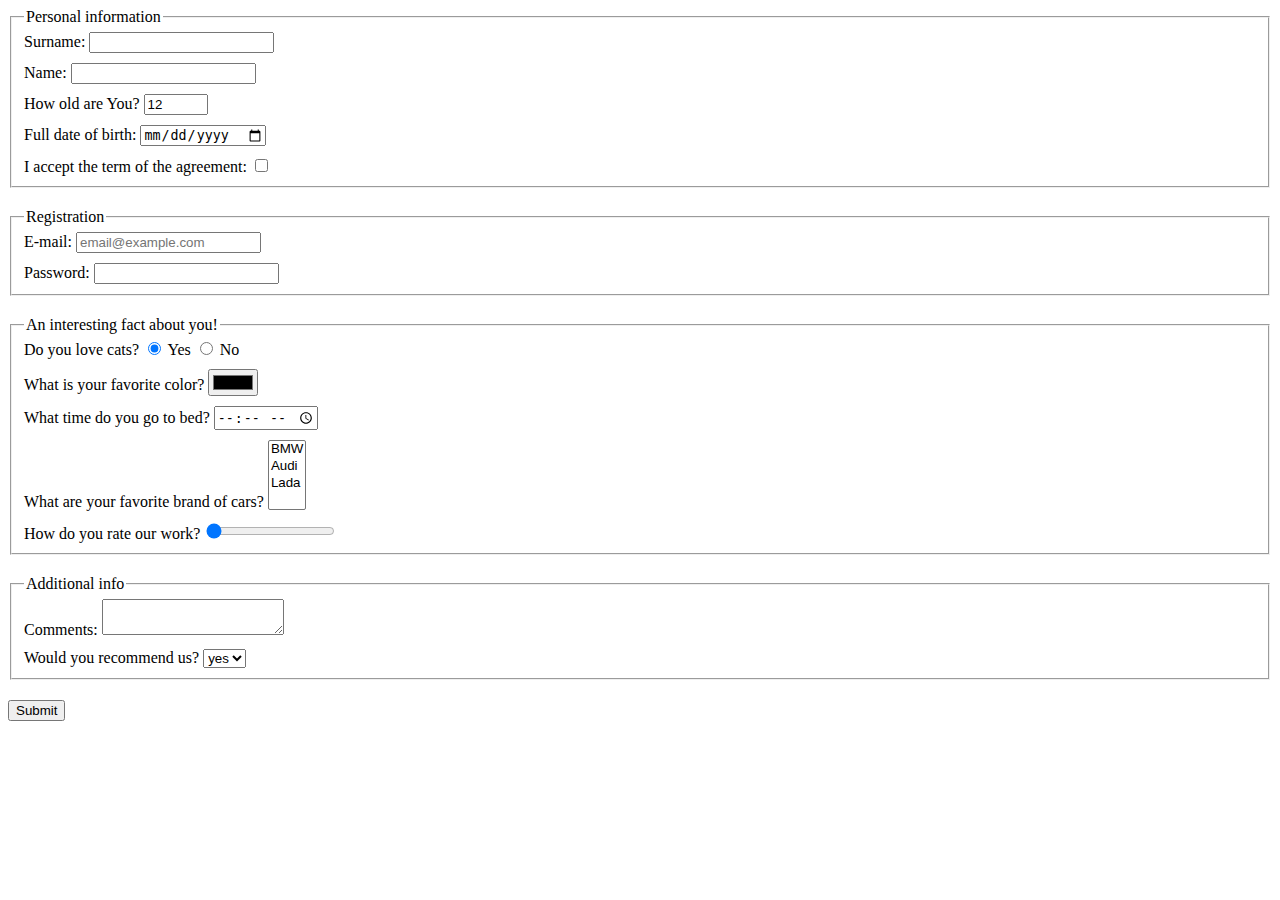
<file: index.html>
<!doctype html><html lang="en"><head><meta charset="UTF-8"><meta name="viewport" content="width=device-width, user-scalable=no, initial-scale=1.0, maximum-scale=1.0, minimum-scale=1.0"><meta http-equiv="X-UA-Compatible" content="ie=edge"><title>HTML Form</title><link rel="stylesheet" href="style.2911fc30.css"></head><body> <script type="text/javascript" src="main.e97352c4.js"></script> <form action="https://mate-academy-form-lesson.herokuapp.com/create-application" method="post" onsubmit="onSubmit()" autocomplete="off"> <fieldset class="my-field"> <legend>Personal information</legend> <label for="surname" class="form-field"> Surname: <input type="text" name="surname" id="surname" required> </label> <label for="name" class="form-field"> Name: <input type="text" name="name" id="name" required> </label> <label for="age" class="form-field"> How old are You? <input type="number" name="age" min="1" max="100" id="age" value="12" required> </label> <label for="date" class="form-field"> Full date of birth: <input type="date" name="date" id="date" required> </label> <label for="term" class="form-field"> I accept the term of the agreement: <input type="checkbox" name="term" id="term" required> </label> </fieldset> <fieldset class="my-field"> <legend>Registration</legend> <label for="email" class="form-field"> E-mail: <input type="email" name="email" placeholder="email@example.com" id="email" required> </label> <label for="password" class="form-field"> Password: <input type="password" name="password" id="password" minlength="7" maxlength="30" required> </label> </fieldset> <fieldset class="my-field"> <legend>An interesting fact about you!</legend> <div class="form-field"> Do you love cats? <input type="radio" name="cats" id="cats1" value="Yes" checked> <label for="cats1">Yes</label> <input type="radio" name="cats" id="cats2" value="No"> <label for="cats2">No</label> </div> <label for="color" class="form-field"> What is your favorite color? <input type="color" name="color" id="color" required> </label> <label for="time" class="form-field"> What time do you go to bed? <input type="time" name="time" id="time" required> </label> <label for="cars" class="form-field"> What are your favorite brand of cars? <select name="car-brand" id="cars" multiple required> <option value="bmw">BMW</option> <option value="audi">Audi</option> <option value="Lada">Lada</option> </select> </label> <label for="range" class="form-field"> How do you rate our work? <input type="range" name="range" min="1" max="20" step="1" value="1" id="range"> </label> </fieldset> <fieldset class="my-field"> <legend>Additional info</legend> <label for="comments" class="form-field"> Comments: <textarea name="comments" id="comments"></textarea> </label> <label for="recommend" class="form-field"> Would you recommend us? <select name="recommend" id="recommend" required> <option value="yes">yes</option> <option value="no">no</option> </select> </label> </fieldset> <button type="submit">Submit</button> </form> </body></html>
</file>
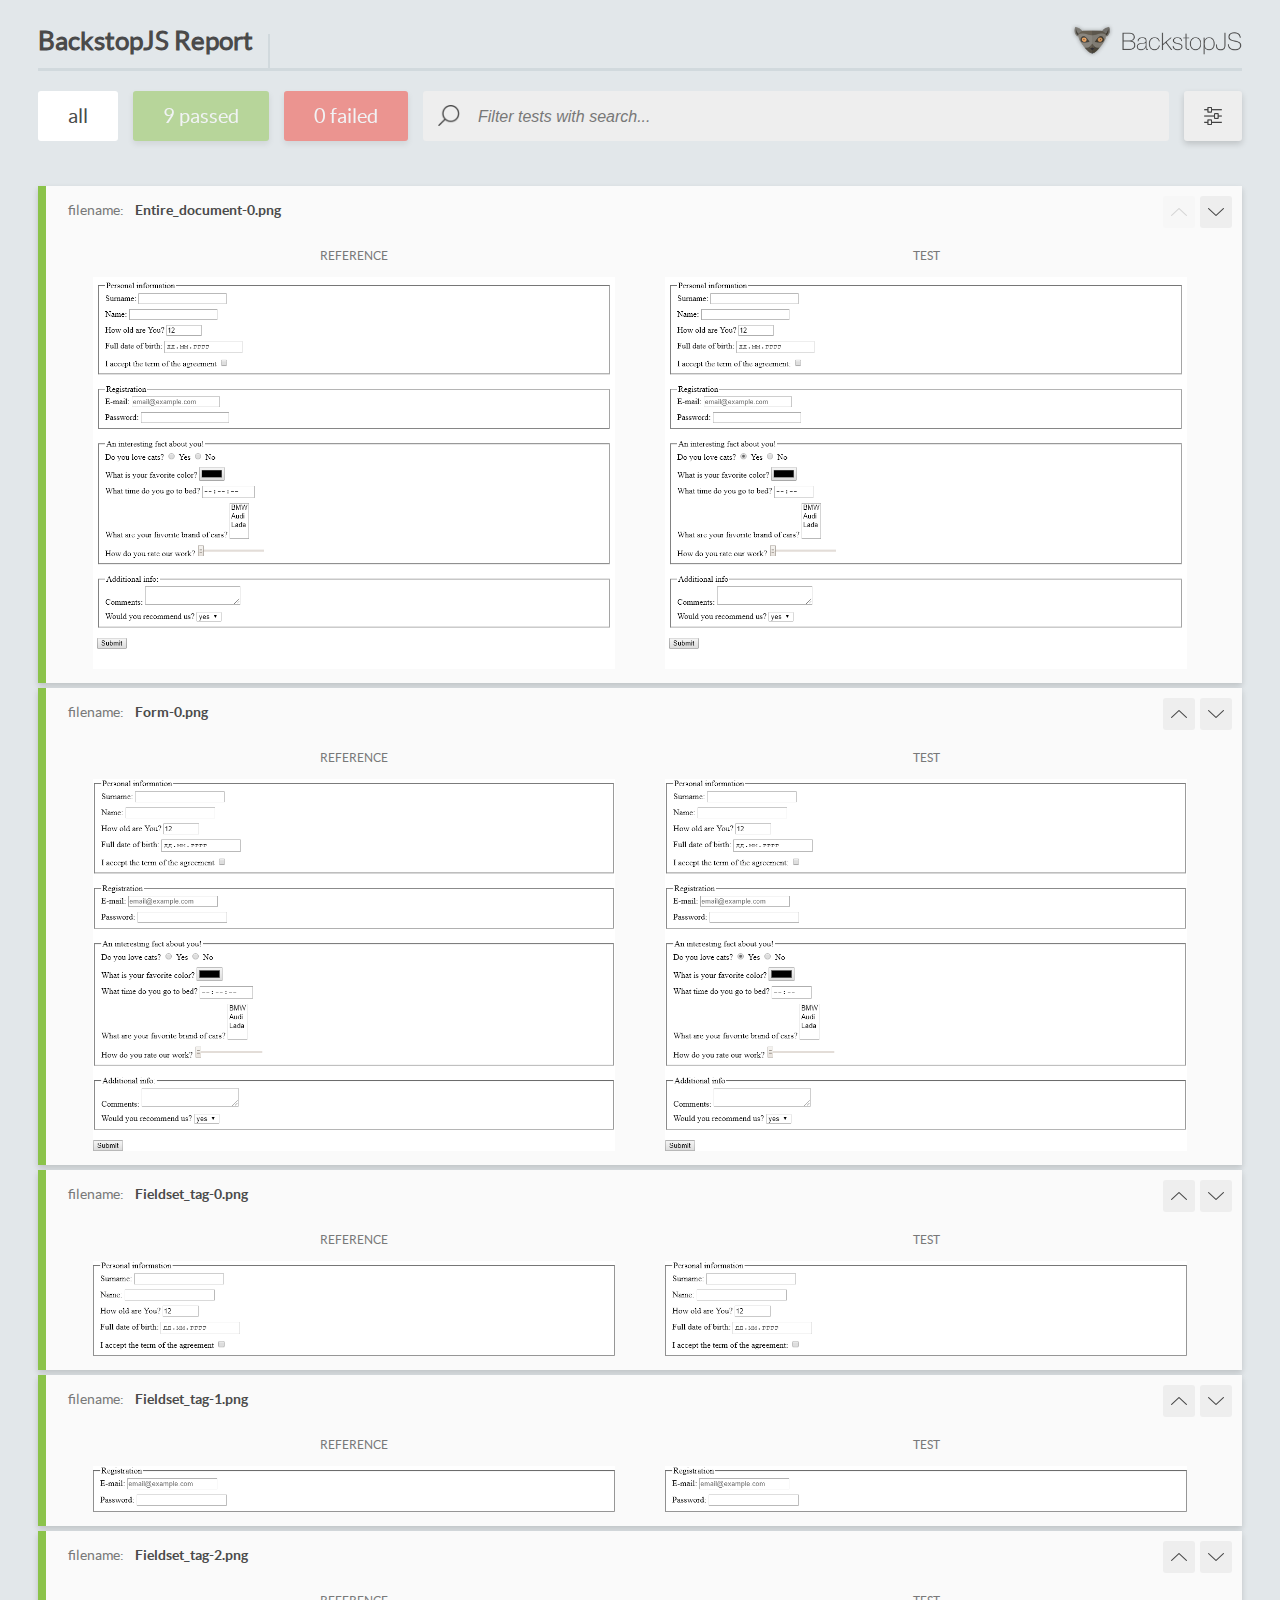
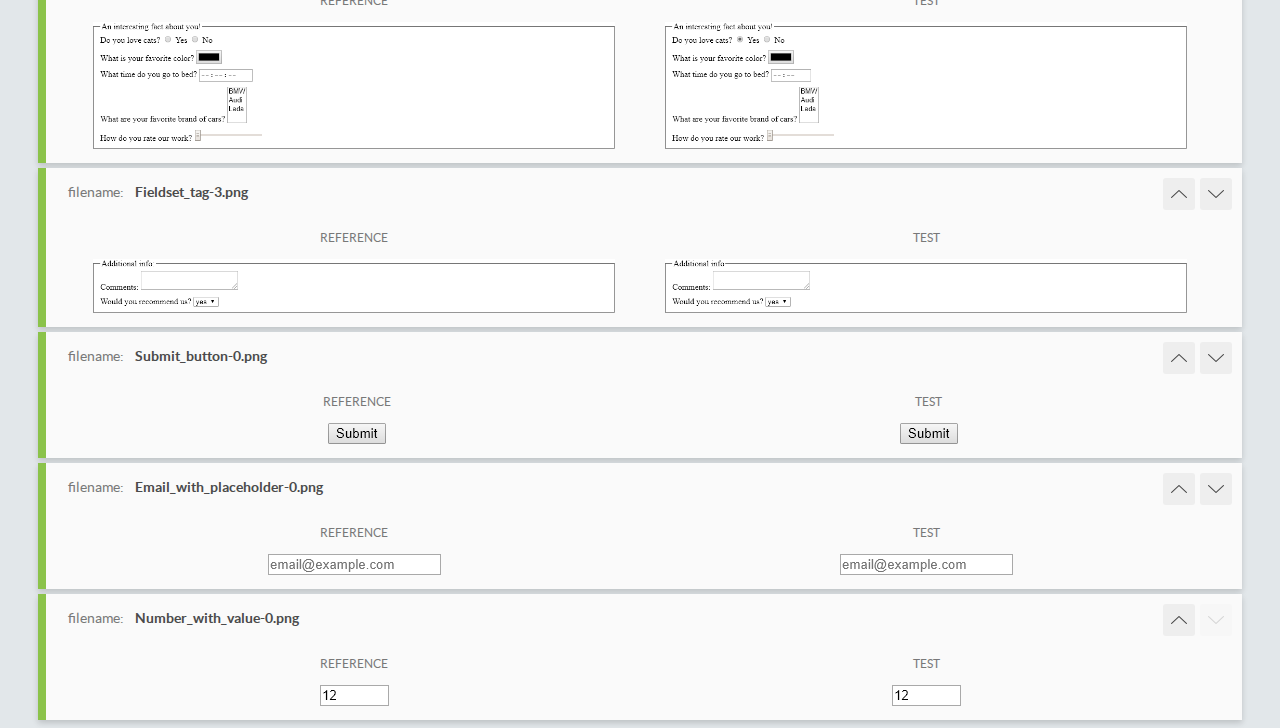
<file: report/html_report/index.html>
<!DOCTYPE html>
<html>
  <head>
    <meta charset="utf-8">
    <title>BackstopJS Report</title>

    <style>
      @font-face {
          font-family: 'latoregular';
          src: url('./assets/fonts/lato-regular-webfont.woff2') format('woff2'),
              url('./assets/fonts/lato-regular-webfont.woff') format('woff');
          font-weight: 400;
          font-style: normal;
      }
      @font-face {
          font-family: 'latobold';
          src: url('./assets/fonts/lato-bold-webfont.woff2') format('woff2'),
              url('./assets/fonts/lato-bold-webfont.woff') format('woff');
          font-weight: 700;
          font-style: normal;
      }

      .ReactModal__Body--open {
          overflow: hidden;
      }
      .ReactModal__Body--open .header {
        display: none;
      }

    </style>
  </head>
  <body style="background-color: #E2E7EA">
    <div id="root">

    </div>
    <script type="text/javascript">
      function report (report) { // eslint-disable-line no-unused-vars
        window.tests = report;
      }
    </script>
    <script type="text/javascript" src="config.js"></script>
    <script type="text/javascript" src="index_bundle.js"></script>
  </body>
</html>
</file>
<file: style.2911fc30.css>
.form-field:not(:last-child){display:block;margin-bottom:10px}.my-field{margin-bottom:20px}
/*# sourceMappingURL=style.2911fc30.css.map */
</file>
